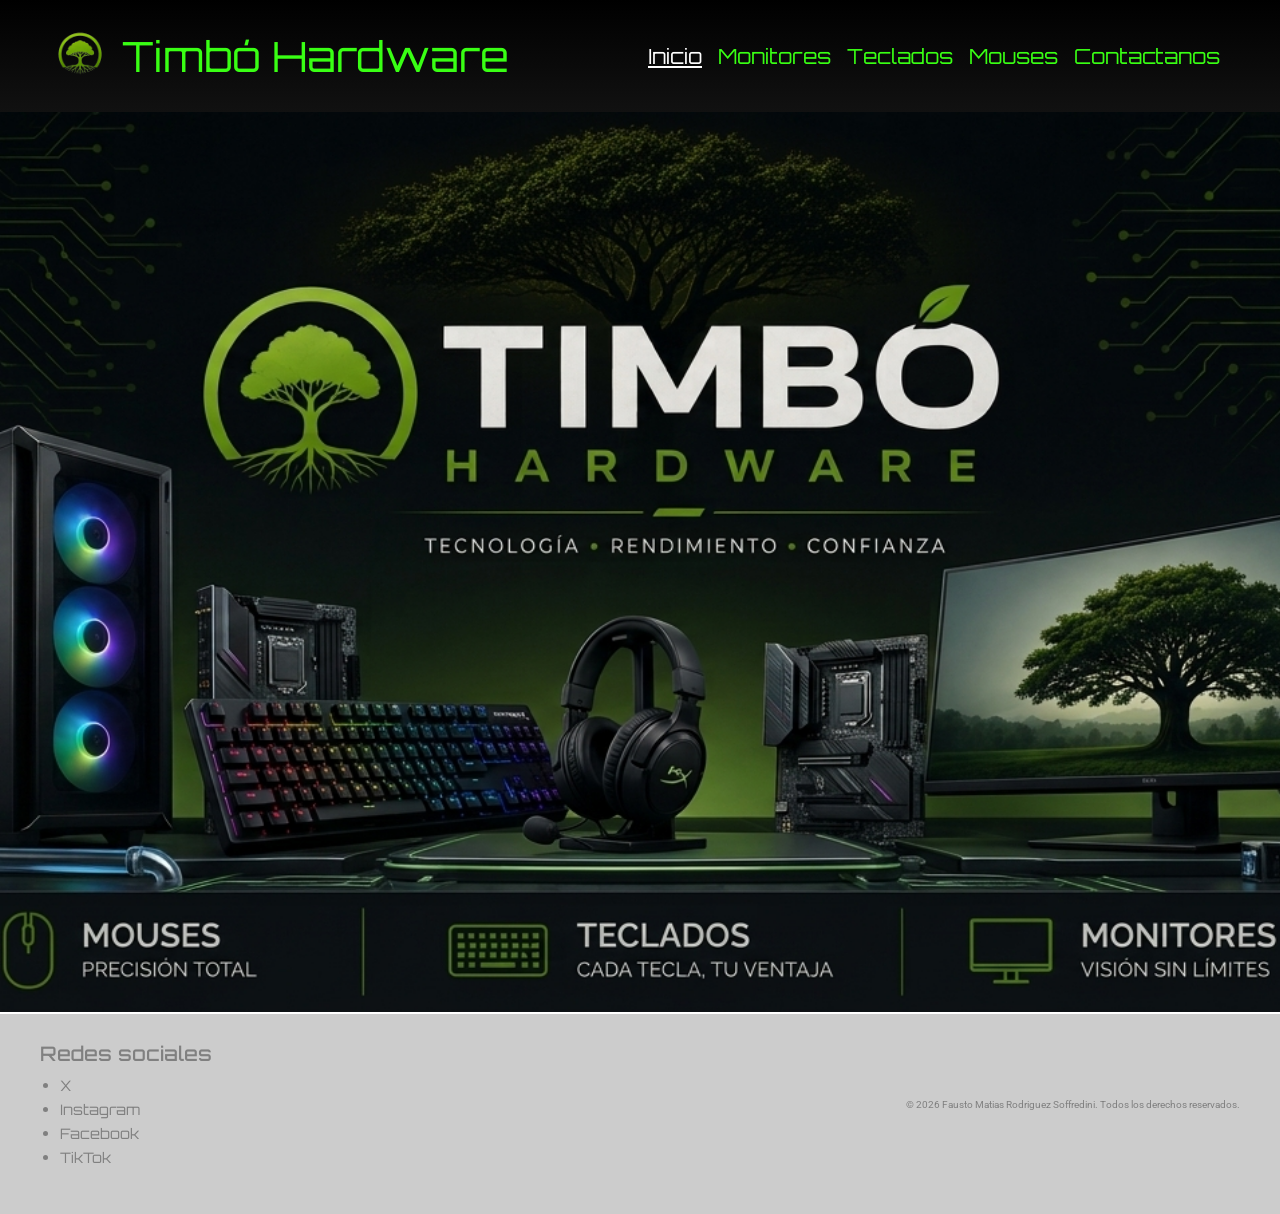
<file: index.html>
<!DOCTYPE html>
<html lang="es">

<head>
    <meta charset="UTF-8">
    <meta name="viewport" content="width=device-width, initial-scale=1.0">
    <title>Timbó Hardware</title>
    <meta name="description"
        content="Timbó Hardware: tienda gamer con monitores, teclados y mouses de las mejores marcas. Envíos y atención personalizada en Entre Ríos, Argentina.">
    <meta name="keywords"
        content="hardware gamer, tienda de hardware, monitores gamer, teclados mecánicos, mouses gamer, Timbó, Entre Ríos">
    <link href="https://cdn.jsdelivr.net/npm/bootstrap@5.3.3/dist/css/bootstrap.min.css" rel="stylesheet">
    <link rel="stylesheet" href="css/styles.css">
    <link rel="preconnect" href="https://fonts.googleapis.com">
    <link rel="preconnect" href="https://fonts.gstatic.com" crossorigin>
    <link
        href="https://fonts.googleapis.com/css2?family=Exo+2:ital,wght@0,100..900;1,100..900&family=Orbitron:wght@400..900&family=Roboto:ital,wght@0,100..900;1,100..900&display=swap"
        rel="stylesheet">
    <link href="https://unpkg.com/aos@2.3.1/dist/aos.css" rel="stylesheet">
</head>

<body>
    <header>
        <nav class="navbar navbar-expand-lg navbar-dark navbar-custom">
            <div class="container-fluid">
                <a class="navbar-brand" href="#">
                    <img src="img/opcion3_logotimbohardware.png" alt="Logo timbó hardware">
                    <span class="title">Timbó Hardware</span>
                </a>
                <button class="navbar-toggler" type="button" data-bs-toggle="collapse" data-bs-target="#navbarNav"
                    aria-controls="navbarNav" aria-expanded="false" aria-label="Toggle navigation">
                    <span class="navbar-toggler-icon"></span>
                </button>
                <div class="collapse navbar-collapse" id="navbarNav">
                    <ul class="navbar-nav ms-auto">
                        <li class="nav-item"><a class="nav-link active" aria-current="page" href="#">Inicio</a></li>
                        <li class="nav-item"><a class="nav-link" href="pages/monitores.html">Monitores</a></li>
                        <li class="nav-item"><a class="nav-link" href="pages/teclados.html">Teclados</a></li>
                        <li class="nav-item"><a class="nav-link" href="pages/mouses.html">Mouses</a></li>
                        <li class="nav-item"><a class="nav-link" href="pages/contactanos.html">Contactanos</a></li>
                    </ul>
                </div>
            </div>
        </nav>
    </header>
    <main>
        <section class="secindex">
            
        </section>
    </main>

    <footer>
        <div>
            <h2>Redes sociales</h2>
            <ul>
                <li><a href="https://x.com/" target="_blank">X</a></li>
                <li><a href="https://www.instagram.com/" target="_blank">Instagram</a></li>
                <li><a href="https://www.facebook.com/" target="_blank">Facebook</a></li>
                <li><a href="https://www.tiktok.com/" target="_blank">TikTok</a></li>
            </ul>
        </div>

        <div>
            <p>&copy; 2026 Fausto Matias Rodriguez Soffredini. Todos los derechos reservados.</p>
        </div>

    </footer>

    <script src="https://cdn.jsdelivr.net/npm/bootstrap@5.3.3/dist/js/bootstrap.bundle.min.js"></script>
</body>

</html>
</file>
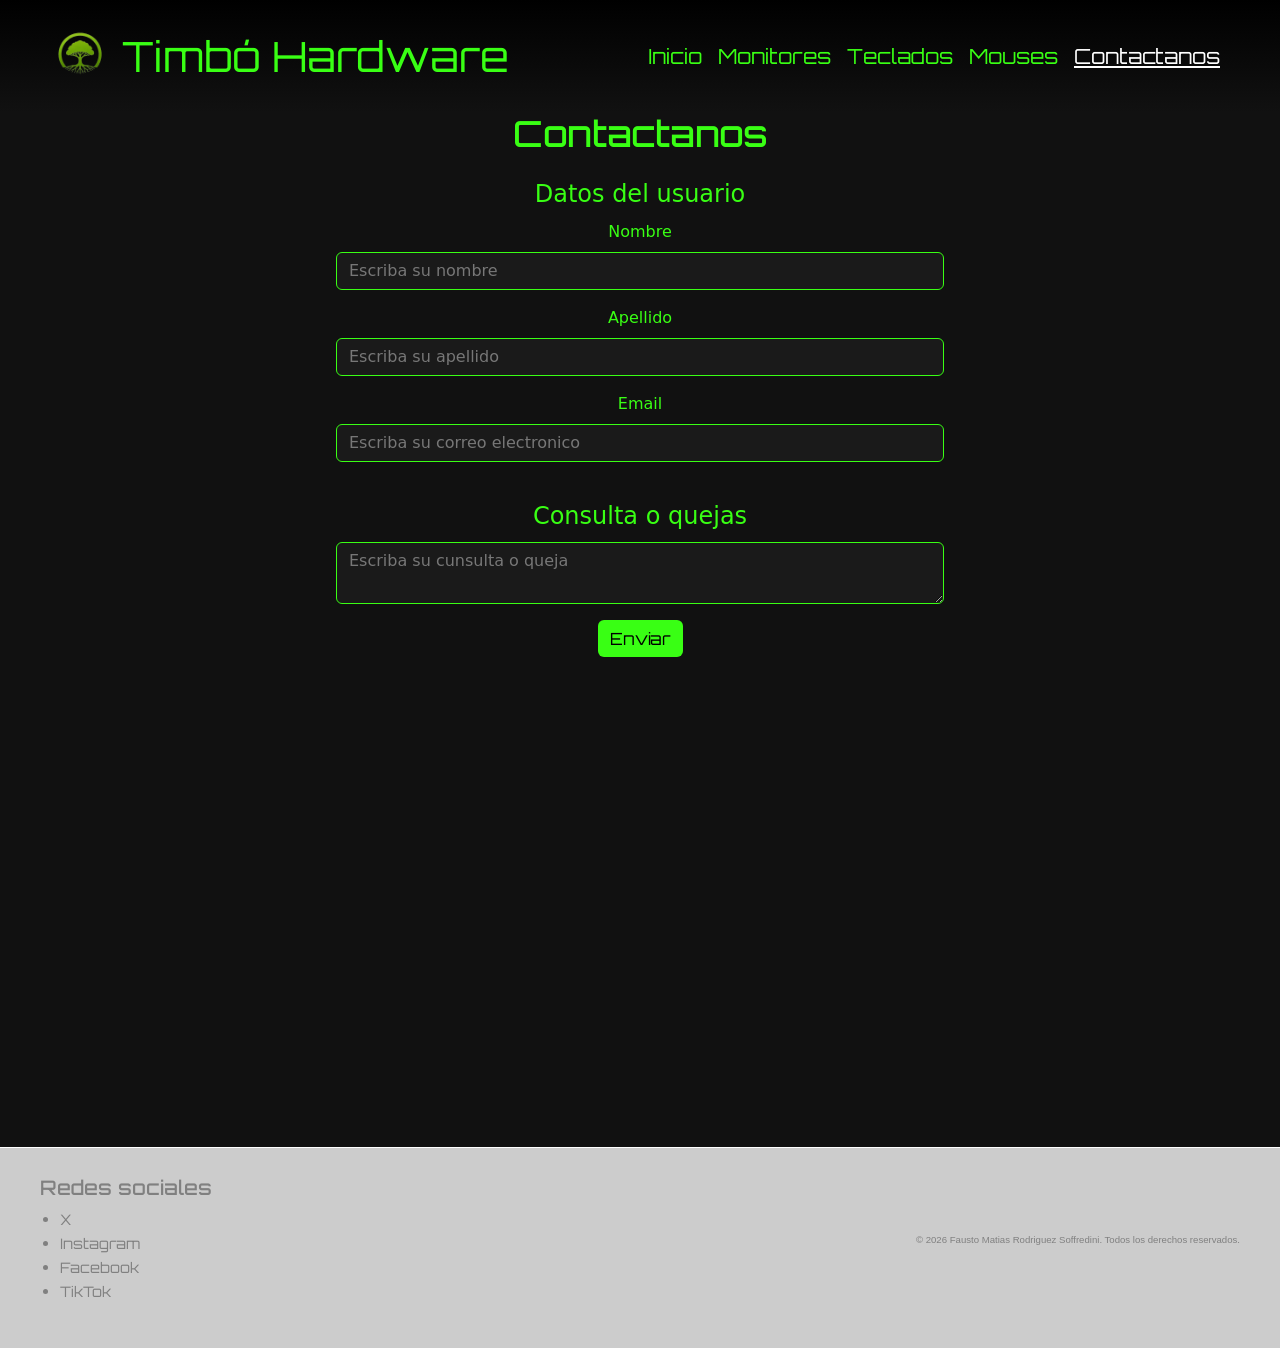
<file: pages/contactanos.html>
<!DOCTYPE html>
<html lang="es">

<head>
    <meta charset="UTF-8">
    <meta name="viewport" content="width=device-width, initial-scale=1.0">
    <title>Contactanos | Timbó Hardware</title>
    <meta name="description"
        content="¿Consultas o quejas? Escribinos desde el formulario de contacto de Timbó Hardware y encontrá nuestra ubicación en Timbó, Entre Ríos.">
    <meta name="keywords"
        content="contacto Timbó Hardware, formulario de contacto, ubicación tienda gamer, Entre Ríos">
    <link href="https://cdn.jsdelivr.net/npm/bootstrap@5.3.3/dist/css/bootstrap.min.css" rel="stylesheet">
    <link rel="stylesheet" href="../css/styles.css">
    <link rel="preconnect" href="https://fonts.googleapis.com">
    <link rel="preconnect" href="https://fonts.gstatic.com" crossorigin>
    <link href="https://fonts.googleapis.com/css2?family=Orbitron:wght@400..900&display=swap" rel="stylesheet">
</head>

<body>
    <header>
        <nav class="navbar navbar-expand-lg navbar-dark navbar-custom">
            <div class="container-fluid">
                <a class="navbar-brand" href="../index.html">
                    <img src="../img/opcion3_logotimbohardware.png" alt="Logo timbó hardware">
                    <span class="title">Timbó Hardware</span>
                </a>
                <button class="navbar-toggler" type="button" data-bs-toggle="collapse"
                    data-bs-target="#navbarNav" aria-controls="navbarNav" aria-expanded="false"
                    aria-label="Toggle navigation">
                    <span class="navbar-toggler-icon"></span>
                </button>
                <div class="collapse navbar-collapse" id="navbarNav">
                    <ul class="navbar-nav ms-auto">
                        <li class="nav-item"><a class="nav-link" href="../index.html">Inicio</a></li>
                        <li class="nav-item"><a class="nav-link" href="monitores.html">Monitores</a></li>
                        <li class="nav-item"><a class="nav-link" href="teclados.html">Teclados</a></li>
                        <li class="nav-item"><a class="nav-link" href="mouses.html">Mouses</a></li>
                        <li class="nav-item"><a class="nav-link active" aria-current="page" href="#">Contactanos</a></li>
                    </ul>
                </div>
            </div>
        </nav>
    </header>


    <main class="maincontact">
        <div class="container">
            <h1 class="h2contact">Contactanos</h1>
            <form>
                <fieldset>
                    <legend>Datos del usuario</legend>
                    <div class="mb-3">
                        <label for="form-name" class="form-label">Nombre</label>
                        <input type="text" class="form-control" id="form-name" placeholder="Escriba su nombre" required>
                    </div>
                    <div class="mb-3">
                        <label for="from-apl" class="form-label">Apellido</label>
                        <input type="text" class="form-control" id="from-apl" placeholder="Escriba su apellido" required>
                    </div>
                    <div class="mb-3">
                        <label for="from-email" class="form-label">Email</label>
                        <input type="email" class="form-control" id="from-email" placeholder="Escriba su correo electronico" required>
                    </div>
                </fieldset>
                <fieldset>
                    <legend>Consulta o quejas</legend>
                    <textarea class="form-control" placeholder="Escriba su cunsulta o queja"></textarea>
                </fieldset>
                <input type="submit" class="btn btn-neon mt-3" value="Enviar">
            </form>
            <section>
                <iframe title="Ubicación de Timbó Hardware en el mapa"
                    src="https://www.google.com/maps/embed?pb=!1m18!1m12!1m3!1d252.16067580365151!2d-60.49565575355877!3d-31.752585720716606!2m3!1f0!2f0!3f0!3m2!1i1024!2i768!4f13.1!3m3!1m2!1s0x95b44ddc25645367%3A0x3a092cbb2040b0ad!2zRWwgVGltYsOzLCBFMzEwMiBQYXJhbsOhLCBFbnRyZSBSw61vcw!5e0!3m2!1ses!2sar!4v1782133931710!5m2!1ses!2sar"
                    allowfullscreen="" loading="lazy" referrerpolicy="no-referrer-when-downgrade"></iframe>
            </section>
        </div>
    </main>


    <footer>
        <div>
            <h2>Redes sociales</h2>
            <ul>
                <li><a href="https://x.com/" target="_blank">X</a></li>
                <li><a href="https://www.instagram.com/" target="_blank">Instagram</a></li>
                <li><a href="https://www.facebook.com/" target="_blank">Facebook</a></li>
                <li><a href="https://www.tiktok.com/" target="_blank">TikTok</a></li>
            </ul>
        </div>

        <div>
            <p>&copy; 2026 Fausto Matias Rodriguez Soffredini. Todos los derechos reservados.</p>
        </div>

    </footer>

    <script src="https://cdn.jsdelivr.net/npm/bootstrap@5.3.3/dist/js/bootstrap.bundle.min.js"></script>
</body>

</html>
</file>
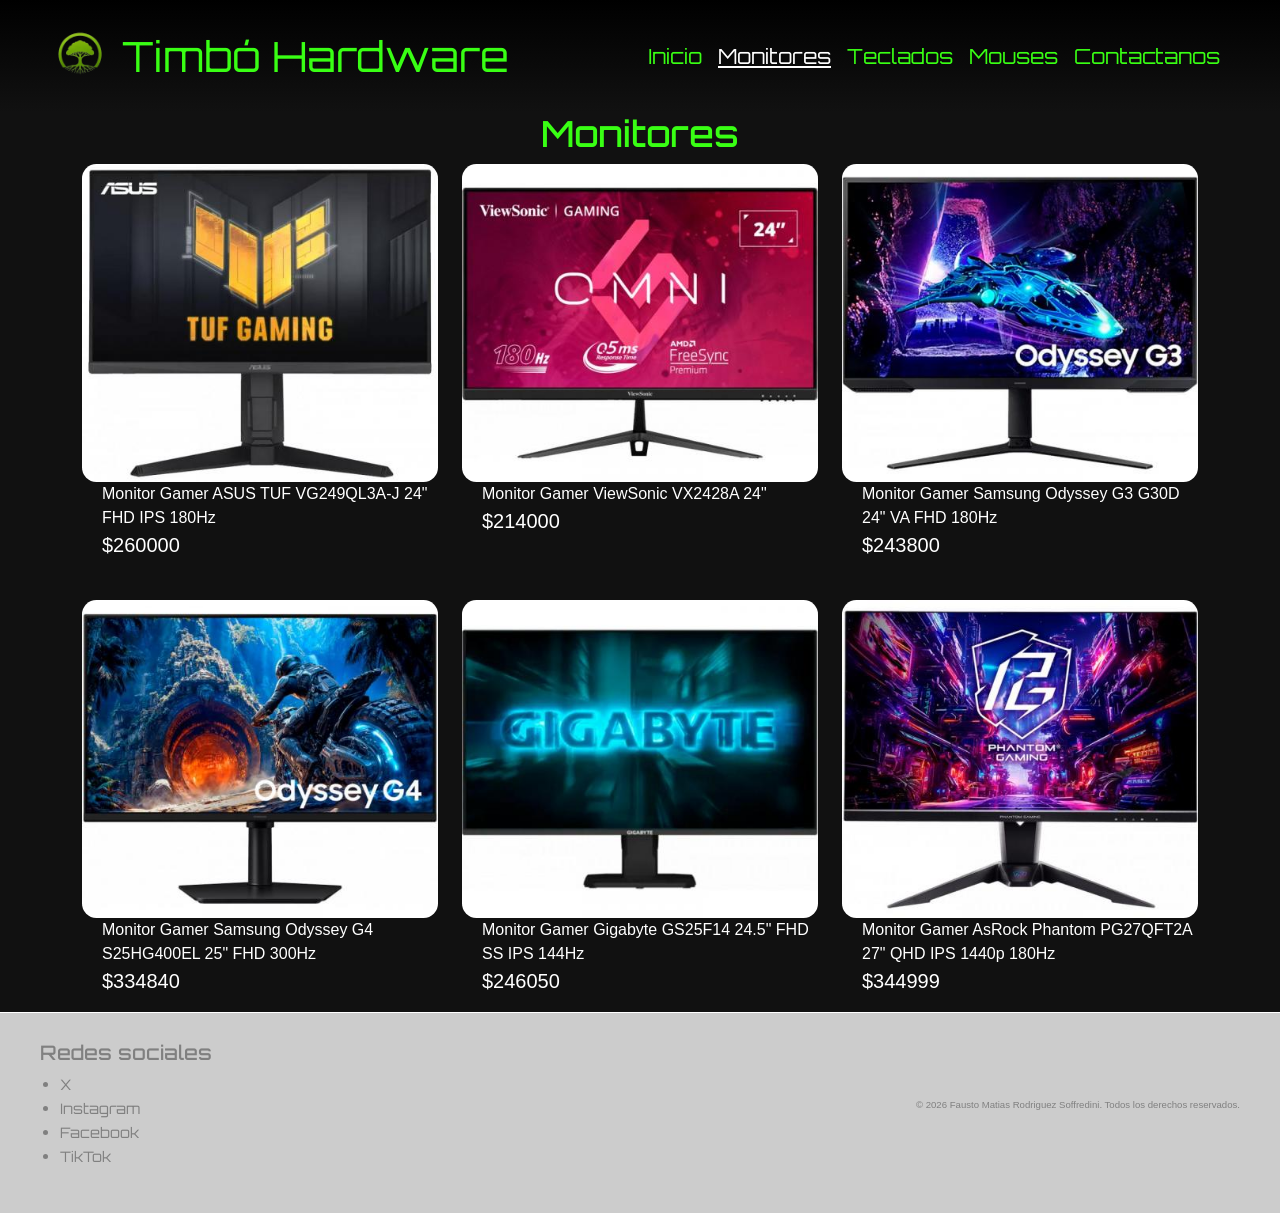
<file: pages/monitores.html>
<!DOCTYPE html>
<html lang="es">

<head>
    <meta charset="UTF-8">
    <meta name="viewport" content="width=device-width, initial-scale=1.0">
    <title>Monitores Gamer | Timbó Hardware</title>
    <meta name="description"
        content="Catálogo de monitores gamer ASUS, ViewSonic, Samsung Odyssey, Gigabyte y AsRock: FHD, QHD, 144Hz a 300Hz. Encontrá el ideal para tu setup en Timbó Hardware.">
    <meta name="keywords"
        content="monitores gamer, monitor 144Hz, monitor 180Hz, ASUS TUF, Samsung Odyssey, ViewSonic, Timbó Hardware">
    <link href="https://cdn.jsdelivr.net/npm/bootstrap@5.3.3/dist/css/bootstrap.min.css" rel="stylesheet">
    <link rel="stylesheet" href="../css/styles.css">
    <link rel="preconnect" href="https://fonts.googleapis.com">
    <link rel="preconnect" href="https://fonts.gstatic.com" crossorigin>
    <link href="https://fonts.googleapis.com/css2?family=Orbitron:wght@400..900&display=swap" rel="stylesheet">
    <link href="https://unpkg.com/aos@2.3.1/dist/aos.css" rel="stylesheet">
</head>

<body>
    <header>
        <nav class="navbar navbar-expand-lg navbar-dark navbar-custom">
            <div class="container-fluid">
                <a class="navbar-brand" href="../index.html">
                    <img src="../img/opcion3_logotimbohardware.png" alt="Logo timbó hardware">
                    <span class="title">Timbó Hardware</span>
                </a>
                <button class="navbar-toggler" type="button" data-bs-toggle="collapse"
                    data-bs-target="#navbarNav" aria-controls="navbarNav" aria-expanded="false"
                    aria-label="Toggle navigation">
                    <span class="navbar-toggler-icon"></span>
                </button>
                <div class="collapse navbar-collapse" id="navbarNav">
                    <ul class="navbar-nav ms-auto">
                        <li class="nav-item"><a class="nav-link" href="../index.html">Inicio</a></li>
                        <li class="nav-item"><a class="nav-link active" aria-current="page" href="#">Monitores</a></li>
                        <li class="nav-item"><a class="nav-link" href="teclados.html">Teclados</a></li>
                        <li class="nav-item"><a class="nav-link" href="mouses.html">Mouses</a></li>
                        <li class="nav-item"><a class="nav-link" href="contactanos.html">Contactanos</a></li>
                    </ul>
                </div>
            </div>
        </nav>
    </header>
    <main>
        <div class="container">
            <h1>Monitores</h1>
            <section class="row g-4 justify-content-center">
                <div class="col-12 col-md-6 col-lg-4" data-aos="fade-right">
                    <figure>
                        <img src="../img/monitorgamerasustufvg249ql3a-j.jpg" alt="Monitor Gamer ASUS TUF VG249QL3A-J 24 FHD IPS 180Hz" class="producto">
                        <figcaption>Monitor Gamer ASUS TUF VG249QL3A-J 24" FHD IPS 180Hz</figcaption>
                        <p>$260000</p>
                    </figure>
                </div>
                <div class="col-12 col-md-6 col-lg-4" data-aos="fade-down">
                    <figure>
                        <img src="../img/compragamer_Imganen_general_40295_Monitor_Gamer_ViewSonic_VX2428A_24__FHD_IPS_180Hz_FreeSync_Premium_3f8b9818-grn.jpg" alt="Monitor Gamer ViewSonic VX2428A 24& FHD IPS 180Hz" class="producto">
                        <figcaption>Monitor Gamer ViewSonic VX2428A 24"</figcaption>
                        <p>$214000</p>
                    </figure>
                </div>
                <div class="col-12 col-md-6 col-lg-4" data-aos="fade-left">
                    <figure>
                        <img src="../img/compragamer_Imganen_general_53437_Monitor_Gamer_Samsung_Odyssey_G3_G30D_24__VA_FHD_180Hz_LS24DG300ELXZB_975720d7-grn.jpg" alt="Monitor Gamer Samsung Odyssey G3 G30D 24 VA FHD 180Hz" class="producto">
                        <figcaption>Monitor Gamer Samsung Odyssey G3 G30D 24" VA FHD 180Hz</figcaption>
                        <p>$243800</p>
                    </figure>
                </div>
                <div class="col-12 col-md-6 col-lg-4" data-aos="fade-right">
                    <figure>
                        <img src="../img/compragamer_Imganen_general_53558_Monitor_Gamer_Samsung_Odyssey_G4_S25HG400EL_25__FHD_300Hz_LS25HG400ELXZB_f2a3b28c-grn.jpg" alt="Monitor Gamer Samsung Odyssey G4 S25HG400EL 25 FHD 300Hz" class="producto">
                        <figcaption>Monitor Gamer Samsung Odyssey G4 S25HG400EL 25" FHD 300Hz</figcaption>
                        <p>$334840</p>
                    </figure>
                </div>
                <div class="col-12 col-md-6 col-lg-4" data-aos="fade-up">
                    <figure>
                        <img src="../img/compragamer_Imganen_general_53033_Monitor_Gamer_Gigabyte_GS25F14_24.5__FHD_SS_IPS_144Hz_1ms_Adaptive-Sync_6673f477-grn.jpg" alt="Monitor Gamer Gigabyte GS25F14 24.5 FHD SS IPS 144Hz" class="producto">
                        <figcaption>Monitor Gamer Gigabyte GS25F14 24.5" FHD SS IPS 144Hz</figcaption>
                        <p>$246050</p>
                    </figure>
                </div>
                <div class="col-12 col-md-6 col-lg-4" data-aos="fade-left">
                    <figure>
                        <img src="../img/compragamer_Imganen_general_41867_Monitor_Gamer_AsRock_Phantom_PG27QFT2A_27__QHD_IPS_1440p_180Hz_FreeSync_Antena_WiFi_Integrada_Base_Regulable_5a72f4c4-grn.jpg" alt="Monitor Gamer AsRock Phantom PG27QFT2A 27 QHD IPS 1440p 180Hz" class="producto">
                        <figcaption>Monitor Gamer AsRock Phantom PG27QFT2A 27" QHD IPS 1440p 180Hz</figcaption>
                        <p>$344999</p>
                    </figure>
                </div>
            </section>
        </div>
    </main>

    <footer>
        <div>
            <h2>Redes sociales</h2>
            <ul>
                <li><a href="https://x.com/" target="_blank">X</a></li>
                <li><a href="https://www.instagram.com/" target="_blank">Instagram</a></li>
                <li><a href="https://www.facebook.com/" target="_blank">Facebook</a></li>
                <li><a href="https://www.tiktok.com/" target="_blank">TikTok</a></li>
            </ul>
        </div>

        <div>
            <p>&copy; 2026 Fausto Matias Rodriguez Soffredini. Todos los derechos reservados.</p>
        </div>

    </footer>

    <script src="https://cdn.jsdelivr.net/npm/bootstrap@5.3.3/dist/js/bootstrap.bundle.min.js"></script>
    <script src="https://unpkg.com/aos@2.3.1/dist/aos.js"></script>
    <script>
        AOS.init();
    </script>
</body>

</html>
</file>
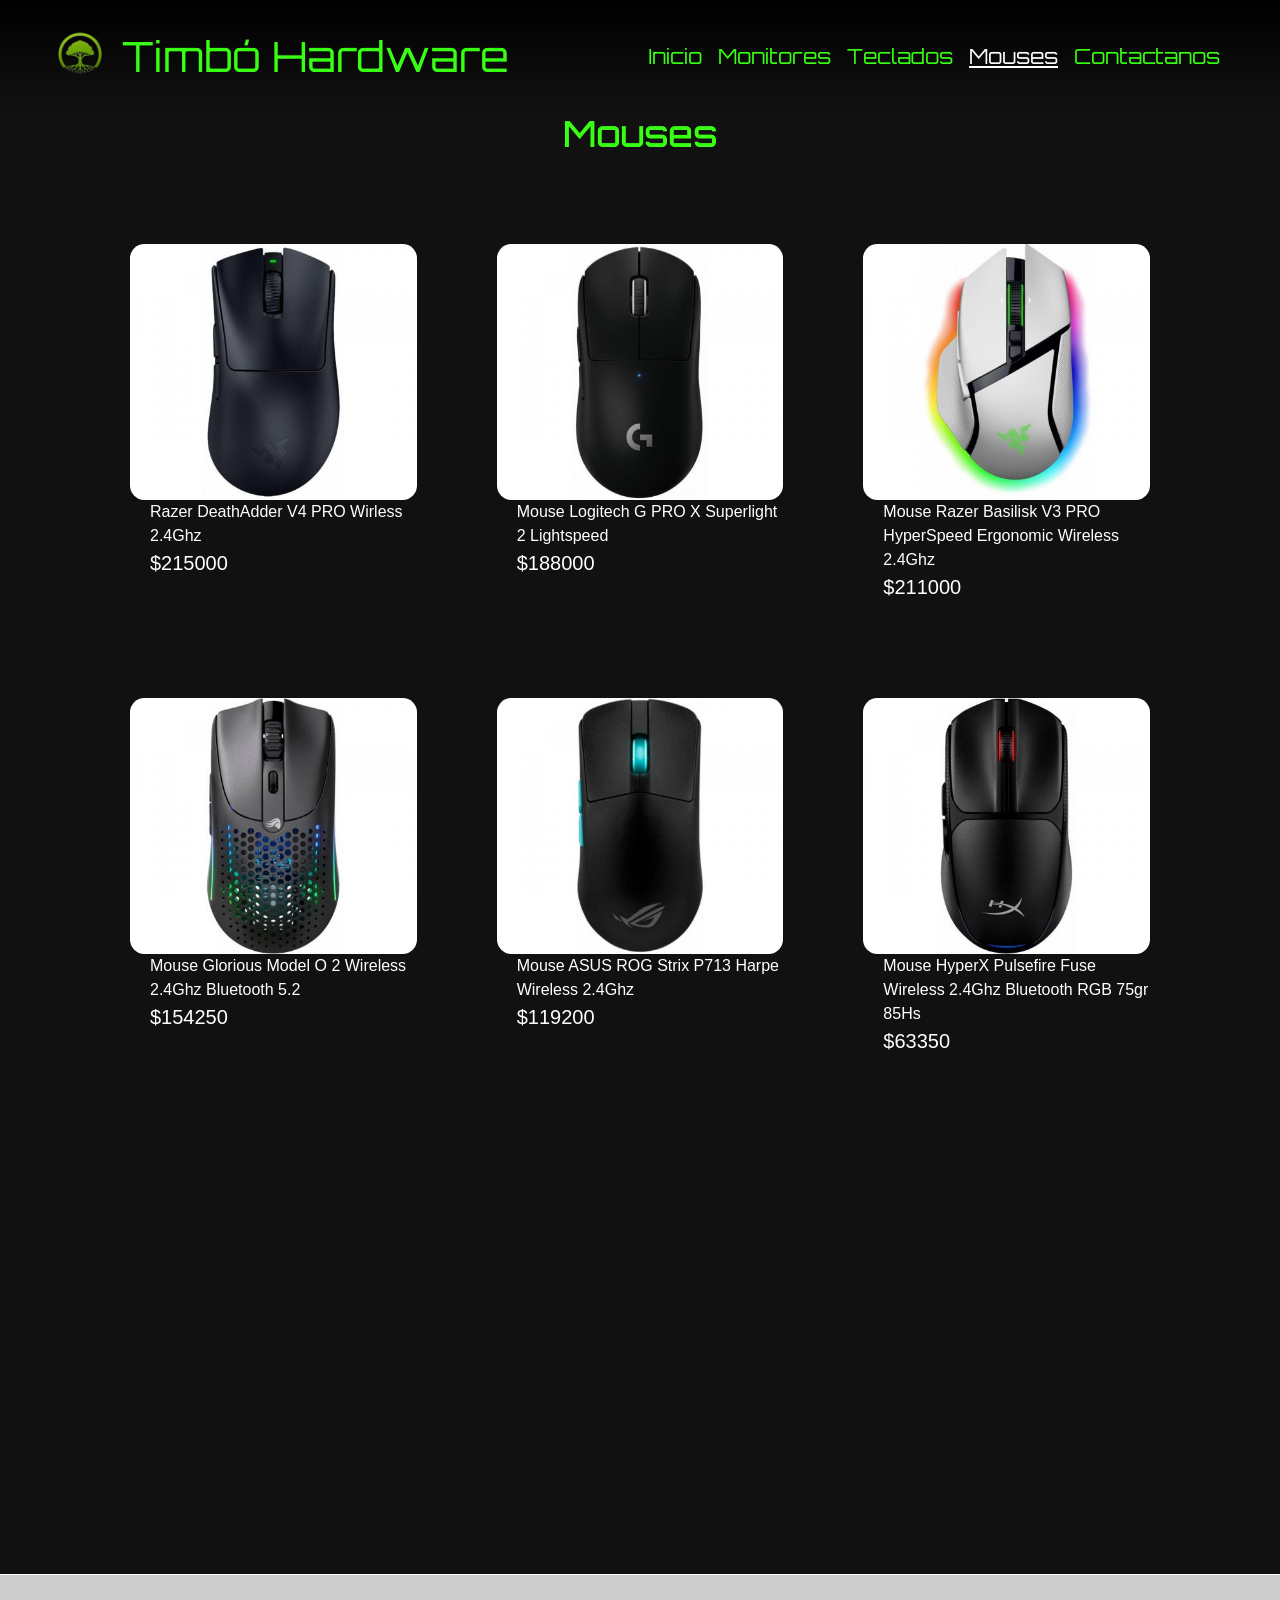
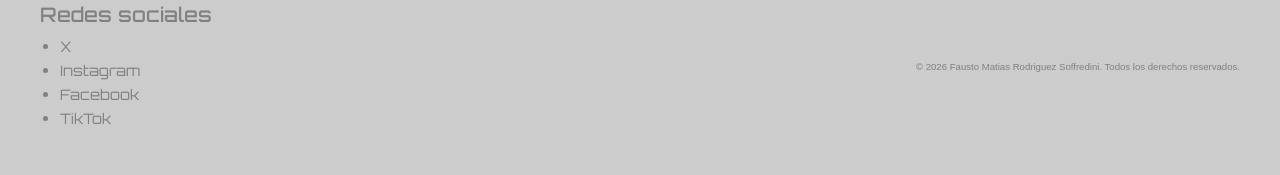
<file: pages/mouses.html>
<!DOCTYPE html>
<html lang="es">

<head>
    <meta charset="UTF-8">
    <meta name="viewport" content="width=device-width, initial-scale=1.0">
    <title>Mouses Gamer | Timbó Hardware</title>
    <meta name="description"
        content="Mouses gamer inalámbricos Razer, Logitech, Glorious, ASUS ROG y HyperX con sensores de alta precisión. Descubrí el catálogo completo en Timbó Hardware.">
    <meta name="keywords"
        content="mouses gamer, mouse inalámbrico, Razer DeathAdder, Logitech G PRO, Glorious Model O, Timbó Hardware">
    <link href="https://cdn.jsdelivr.net/npm/bootstrap@5.3.3/dist/css/bootstrap.min.css" rel="stylesheet">
    <link rel="stylesheet" href="../css/styles.css">
    <link rel="preconnect" href="https://fonts.googleapis.com">
    <link rel="preconnect" href="https://fonts.gstatic.com" crossorigin>
    <link href="https://fonts.googleapis.com/css2?family=Orbitron:wght@400..900&display=swap" rel="stylesheet">
    <link href="https://unpkg.com/aos@2.3.1/dist/aos.css" rel="stylesheet">
</head>

<body>
    <header>
        <nav class="navbar navbar-expand-lg navbar-dark navbar-custom">
            <div class="container-fluid">
                <a class="navbar-brand" href="../index.html">
                    <img src="../img/opcion3_logotimbohardware.png" alt="Logo timbó hardware">
                    <span class="title">Timbó Hardware</span>
                </a>
                <button class="navbar-toggler" type="button" data-bs-toggle="collapse" data-bs-target="#navbarNav"
                    aria-controls="navbarNav" aria-expanded="false" aria-label="Toggle navigation">
                    <span class="navbar-toggler-icon"></span>
                </button>
                <div class="collapse navbar-collapse" id="navbarNav">
                    <ul class="navbar-nav ms-auto">
                        <li class="nav-item"><a class="nav-link" href="../index.html">Inicio</a></li>
                        <li class="nav-item"><a class="nav-link" href="monitores.html">Monitores</a></li>
                        <li class="nav-item"><a class="nav-link" href="teclados.html">Teclados</a></li>
                        <li class="nav-item"><a class="nav-link active" aria-current="page" href="#">Mouses</a></li>
                        <li class="nav-item"><a class="nav-link" href="contactanos.html">Contactanos</a></li>
                    </ul>
                </div>
            </div>
        </nav>
    </header>
    <main>
        <div class="container">
            <h1>Mouses</h1>
            <section class="grid-productos">
                <div data-aos="zoom-in"> 
                    <figure>
                        <img src="../img/razerdeathadderv4pro.jpg" alt="Mouse razer deathadder v4 pro" class="producto">
                        <figcaption>Razer DeathAdder V4 PRO Wirless 2.4Ghz</figcaption>
                        <p>$215000</p>
                    </figure>
                </div>
                <div data-aos="zoom-in" data-aos-delay="100">
                    <figure>
                        <img src="../img/mouselogitechgproxsuperlight2lightspeed.jpg"
                            alt="Mouse Logitech G PRO X Superlight 2 Lightspeed" class="producto">
                        <figcaption>Mouse Logitech G PRO X Superlight 2 Lightspeed</figcaption>
                        <p>$188000</p>
                    </figure>
                </div>
                <div data-aos="zoom-in" data-aos-delay="200">
                    <figure>
                        <img src="../img/compragamer_Imganen_general_48098_Mouse_Razer_Basilisk_V3_PRO_HyperSpeed_Ergonomic_Wireless_2.4Ghz_White_35K_DPI_RGB_140hs_42623466-grn.jpg"
                            alt="Razer Basilisk" class="producto">
                        <figcaption>Mouse Razer Basilisk V3 PRO HyperSpeed Ergonomic Wireless 2.4Ghz</figcaption>
                        <p>$211000</p>
                    </figure>
                </div>
                <div data-aos="zoom-in" data-aos-delay="300">
                    <figure>
                        <img src="../img/compragamer_Imganen_general_42610_Mouse_Glorious_Model_O_2_Wireless_2.4Ghz_Bluetooth_5.2_Matte_Black_26K_DPI_RGB_68gr_110Hs_084798b9-grn.jpg"
                            alt="Mouse Glorious Model O 2 Wireless 2.4Ghz Bluetooth 5.2" class="producto">
                        <figcaption>Mouse Glorious Model O 2 Wireless 2.4Ghz Bluetooth 5.2</figcaption>
                        <p>$154250</p>
                    </figure>
                </div>
                <div data-aos="zoom-in" data-aos-delay="300">
                    <figure>
                        <img src="../img/compragamer_Imganen_general_41808_Mouse_ASUS_ROG_Strix_P713_Harpe_Wireless_2.4Ghz_Bluetooth_Ace_Aim_Lab_Edition_36.000DPI_Black_f9cbf54c-grn.jpg"
                            alt="Mouse ASUS ROG Strix P713 Harpe Wireless 2.4Ghz " class="producto">
                        <figcaption>Mouse ASUS ROG Strix P713 Harpe Wireless 2.4Ghz </figcaption>
                        <p>$119200</p>
                    </figure>
                </div>
                <div data-aos="zoom-in" data-aos-delay="300">
                    <figure>
                        <img src="../img/compragamer_Imganen_general_52735_Mouse_HyperX_Pulsefire_Fuse_Wireless_2.4Ghz_Bluetooth_RGB_75gr_85Hs_0378e422-grn.jpg"
                            alt="Mouse HyperX Pulsefire Fuse Wireless 2.4Ghz Bluetooth RGB 75gr 85Hs" class="producto">
                        <figcaption>Mouse HyperX Pulsefire Fuse Wireless 2.4Ghz Bluetooth RGB 75gr 85Hs</figcaption>
                        <p>$63350</p>
                    </figure>

                </div>
                <div data-aos="zoom-in" data-aos-delay="300">
                    <figure>
                        <img src="../img/compragamer_Imganen_general_10585_Mouse_Logitech_G305_Wireless_2.4Ghz_Lightspeed_Hero_Black_99g_250Hs_a0fa0a4d-grn.jpg"
                            alt="Mouse Logitech G305 Wireless 2.4Ghz Lightspeed Hero Black 99g 250Hs" class="producto">
                        <figcaption>Mouse Logitech G305 Wireless 2.4Ghz Lightspeed Hero Black 99g 250Hs</figcaption>
                        <p>$54990</p>
                    </figure>
                </div>
            </section>
        </div>
    </main>

    <footer>
        <div>
            <h2>Redes sociales</h2>
            <ul>
                <li><a href="https://x.com/" target="_blank">X</a></li>
                <li><a href="https://www.instagram.com/" target="_blank">Instagram</a></li>
                <li><a href="https://www.facebook.com/" target="_blank">Facebook</a></li>
                <li><a href="https://www.tiktok.com/" target="_blank">TikTok</a></li>
            </ul>
        </div>

        <div>
            <p>&copy; 2026 Fausto Matias Rodriguez Soffredini. Todos los derechos reservados.</p>
        </div>

    </footer>

    <script src="https://cdn.jsdelivr.net/npm/bootstrap@5.3.3/dist/js/bootstrap.bundle.min.js"></script>
    <script src="https://unpkg.com/aos@2.3.1/dist/aos.js"></script>
    <script>
        AOS.init();
    </script>
</body>

</html>
</file>
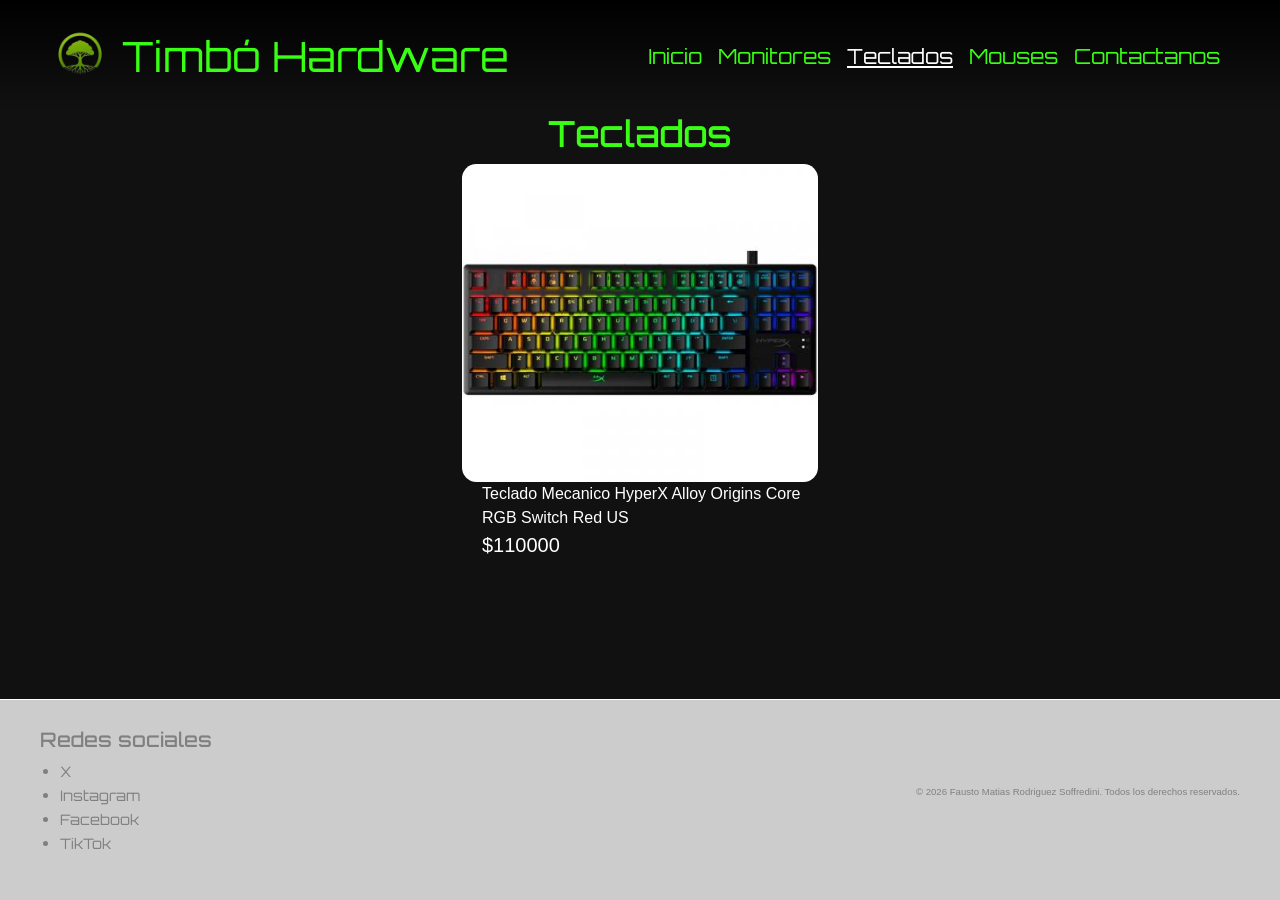
<file: pages/teclados.html>
<!DOCTYPE html>
<html lang="es">

<head>
    <meta charset="UTF-8">
    <meta name="viewport" content="width=device-width, initial-scale=1.0">
    <title>Teclados Mecánicos | Timbó Hardware</title>
    <meta name="description"
        content="Teclados mecánicos gamer con switches e iluminación RGB, como el HyperX Alloy Origins Core. Calidad y precisión para tus partidas en Timbó Hardware.">
    <meta name="keywords"
        content="teclados mecánicos, teclado gamer, HyperX Alloy Origins, switches red, teclado RGB, Timbó Hardware">
    <link href="https://cdn.jsdelivr.net/npm/bootstrap@5.3.3/dist/css/bootstrap.min.css" rel="stylesheet">
    <link rel="stylesheet" href="../css/styles.css">
    <link rel="preconnect" href="https://fonts.googleapis.com">
    <link rel="preconnect" href="https://fonts.gstatic.com" crossorigin>
    <link href="https://fonts.googleapis.com/css2?family=Orbitron:wght@400..900&display=swap" rel="stylesheet">
    <link href="https://unpkg.com/aos@2.3.1/dist/aos.css" rel="stylesheet">
</head>

<body>
    <header>
        <nav class="navbar navbar-expand-lg navbar-dark navbar-custom">
            <div class="container-fluid">
                <a class="navbar-brand" href="../index.html">
                    <img src="../img/opcion3_logotimbohardware.png" alt="Logo timbó hardware">
                    <span class="title">Timbó Hardware</span>
                </a>
                <button class="navbar-toggler" type="button" data-bs-toggle="collapse" data-bs-target="#navbarNav"
                    aria-controls="navbarNav" aria-expanded="false" aria-label="Toggle navigation">
                    <span class="navbar-toggler-icon"></span>
                </button>
                <div class="collapse navbar-collapse" id="navbarNav">
                    <ul class="navbar-nav ms-auto">
                        <li class="nav-item"><a class="nav-link" href="../index.html">Inicio</a></li>
                        <li class="nav-item"><a class="nav-link" href="monitores.html">Monitores</a></li>
                        <li class="nav-item"><a class="nav-link active" aria-current="page" href="#">Teclados</a></li>
                        <li class="nav-item"><a class="nav-link" href="mouses.html">Mouses</a></li>
                        <li class="nav-item"><a class="nav-link" href="contactanos.html">Contactanos</a></li>
                    </ul>
                </div>
            </div>
        </nav>
    </header>
    <main>
        <div class="container">
            <h1>Teclados</h1>
            <section class="row g-4 justify-content-center">
                <div class="col-12 col-md-6 col-lg-4" data-aos="flip-left" data-aos-easing="ease-out-cubic"
                    data-aos-duration="2000">
                    <figure>
                        <img src="../img/tecladohyperxalloyoriginscorergbswitchesredus.jpg"
                            alt="Teclado Mecanico HyperX Alloy Origins Core RGB Switch Red US" class="producto">
                        <figcaption>Teclado Mecanico HyperX Alloy Origins Core RGB Switch Red US</figcaption>
                        <p>$110000</p>
                    </figure>
                </div>
            </section>
        </div>
    </main>

    <footer>
        <div>
            <h2>Redes sociales</h2>
            <ul>
                <li><a href="https://x.com/" target="_blank">X</a></li>
                <li><a href="https://www.instagram.com/" target="_blank">Instagram</a></li>
                <li><a href="https://www.facebook.com/" target="_blank">Facebook</a></li>
                <li><a href="https://www.tiktok.com/" target="_blank">TikTok</a></li>
            </ul>
        </div>

        <div>
            <p>&copy; 2026 Fausto Matias Rodriguez Soffredini. Todos los derechos reservados.</p>
        </div>

    </footer>

    <script src="https://cdn.jsdelivr.net/npm/bootstrap@5.3.3/dist/js/bootstrap.bundle.min.js"></script>
    <script src="https://unpkg.com/aos@2.3.1/dist/aos.js"></script>
    <script>
        AOS.init();
    </script>
</body>

</html>
</file>
<file: css/styles.css>
* {
  margin: 0;
  padding: 0;
  box-sizing: border-box;
}

html, body {
  height: 100%;
  margin: 0;
}

body {
  min-height: 100vh;
  display: flex;
  flex-direction: column;
}

@keyframes fadeIn {
  from {
    opacity: 0;
    transform: translateY(15px);
  }
  to {
    opacity: 1;
    transform: translateY(0);
  }
}
@keyframes neonPulse {
  0%, 100% {
    box-shadow: 0 0 5px rgba(57, 255, 20, 0.4);
  }
  50% {
    box-shadow: 0 0 18px rgba(57, 255, 20, 0.85);
  }
}
header {
  position: sticky;
  top: 0;
  z-index: 1000;
  background: linear-gradient(to bottom, #000000, #111111);
}
header .navbar-custom {
  background: linear-gradient(to bottom, #000000, #111111);
  padding: 0.9rem 0.3rem;
  font-family: "Orbitron", sans-serif;
  font-size: inherit;
  color: inherit;
}
header .navbar-custom .navbar-brand {
  color: white;
  display: flex;
  flex-direction: row;
  justify-content: flex-start;
  align-items: center;
  gap: 0.9rem;
  font-family: "Orbitron", sans-serif;
  font-size: 2rem;
  color: inherit;
}
header .navbar-custom .navbar-brand img {
  width: 2.8rem;
  height: auto;
  transition: all 0.3s ease-in-out;
}
header .navbar-custom .navbar-brand:hover img {
  transform: rotate(-8deg) scale(1.08);
}
header .navbar-custom .nav-link {
  font-family: "Orbitron", sans-serif;
  font-size: 1.1rem;
  color: #39FF14;
  transition: all 0.3s ease-in-out;
}
header .navbar-custom .nav-link:hover {
  opacity: 0.75;
  transform: translateY(-2px);
}
header .navbar-custom .nav-link.active {
  text-decoration: underline;
}
header .title {
  color: #39FF14;
}
@media (min-width: 768px) {
  header .navbar-custom {
    padding: 1.1rem 2rem;
  }
  header .navbar-custom .navbar-brand {
    font-family: "Orbitron", sans-serif;
    font-size: 2.3rem;
    color: inherit;
  }
  header .navbar-custom .navbar-brand img {
    width: 3.2rem;
  }
  header .navbar-custom .nav-link {
    font-size: 1.2rem;
  }
}
@media (min-width: 1024px) {
  header .navbar-custom {
    padding: 1.25rem 2.5rem;
  }
  header .navbar-custom .navbar-brand {
    font-family: "Orbitron", sans-serif;
    font-size: 2.6rem;
    color: inherit;
  }
  header .navbar-custom .navbar-brand img {
    width: 3.5rem;
  }
  header .navbar-custom .nav-link {
    font-size: 1.3rem;
  }
}

main {
  background-color: #111111;
  flex: 1;
}
main section {
  margin-top: 1.56rem;
}
main h1 {
  text-align: center;
  font-family: "Orbitron", sans-serif;
  font-size: 1.75rem;
  color: #39FF14;
}
@media (min-width: 768px) {
  main section {
    margin-top: 2rem;
  }
  main h1 {
    font-size: 2rem;
  }
}
@media (min-width: 1024px) {
  main section {
    margin-top: 2.5rem;
  }
  main h1 {
    font-size: 2.25rem;
  }
}

.secindex {
  margin-top: 0%;
  min-height: 100vh;
  background-image: url(../img/opcion_1_timbo_mobile.jpg);
  background-size: cover;
  background-position: center 95%;
  background-repeat: no-repeat;
  animation: fadeIn 0.8s ease-out;
}
@media (min-width: 768px) {
  .secindex {
    background-image: url(../img/opcion_1_timbo_tablet.jpg);
  }
}
@media (min-width: 1024px) {
  .secindex {
    background-image: url(../img/opcion2_timbohardware.jpg);
    background-position: center 80%;
  }
}

.banner {
  width: 100%;
  height: auto;
  display: block;
  animation: fadeIn 0.8s ease-out;
}

.maincontact {
  background-color: #111111;
  color: #39FF14;
  text-align: center;
}
.maincontact section iframe {
  border: 0;
  display: block;
  width: 100%;
  max-width: 800px;
  aspect-ratio: 16/9;
  height: auto;
  margin: 0 auto;
  margin-top: 1.8rem;
}
@media (min-width: 768px) {
  .maincontact section iframe {
    margin-top: 2.2rem;
  }
}

.h2contact {
  margin-bottom: 1.25rem;
  font-family: "Orbitron", sans-serif;
  font-size: 1.75rem;
  color: #39FF14;
}
@media (min-width: 768px) {
  .h2contact {
    font-size: 2rem;
  }
}
@media (min-width: 1024px) {
  .h2contact {
    font-size: 2.25rem;
  }
}

footer {
  background-color: #CCCCCC;
  margin-top: 0.1%;
  padding: 1.25rem;
  display: flex;
  flex-direction: row;
  justify-content: space-between;
  align-items: center;
  gap: 1.25rem;
  flex-direction: column;
  text-align: center;
}
@media (min-width: 768px) {
  footer {
    flex-direction: row;
    text-align: left;
    padding: 1.5rem;
  }
}
@media (min-width: 1024px) {
  footer {
    padding: 1.75rem 2.5rem;
  }
}
footer h2 {
  font-family: "Orbitron", sans-serif;
  font-size: 1.25rem;
  color: gray;
}
footer div ul {
  color: gray;
  list-style-type: disc;
  padding-left: 1.25rem;
}
footer div ul li a {
  color: rgb(128, 128, 128);
  text-decoration: none;
  font-family: "Orbitron", sans-serif;
  font-size: 0.9rem;
  color: inherit;
}
footer div p {
  font-family: "Roboto", sans-serif;
  font-size: 0.6rem;
  color: #808080;
}

.btn-neon {
  background-color: #39FF14;
  border: none;
  font-family: "Orbitron", sans-serif;
  font-size: inherit;
  color: inherit;
  transition: all 0.3s ease-in-out;
  color: black;
}
.btn-neon:hover {
  background-color: rgb(39.2040050063%, 100%, 27.8431372549%);
  color: black;
  transform: translateY(-2px);
  animation: neonPulse 1.4s ease-in-out infinite;
}
@media (min-width: 768px) {
  .btn-neon {
    font-size: 1rem;
  }
}
@media (min-width: 1024px) {
  .btn-neon {
    font-size: 1.05rem;
  }
}

.maincontact form {
  display: block;
  width: 100%;
  max-width: 30rem;
  margin: 0 auto;
  align-items: center;
}
.maincontact form fieldset {
  margin-top: 1.25rem;
}
@media (min-width: 768px) {
  .maincontact form {
    max-width: 34rem;
  }
}
@media (min-width: 1024px) {
  .maincontact form {
    max-width: 38rem;
  }
}

.form-control {
  background-color: #1a1a1a;
  color: #39FF14;
  border: 1px solid #39FF14;
}
.form-control:focus {
  background-color: #1a1a1a;
  color: #39FF14;
  border-color: #39FF14;
  box-shadow: none;
}
.form-control::placeholder {
  color: #777777;
}

.producto {
  width: 100%;
  max-width: 25rem;
  height: auto;
  transition: all 0.3s ease-in-out;
}
.producto:hover {
  transform: scale(1.04);
  box-shadow: 0 0 0.9rem rgba(57, 255, 20, 0.5);
}
@media (min-width: 768px) {
  .producto {
    max-width: 28rem;
  }
}

.grid-productos > div {
  width: 100%;
  max-width: 25rem;
  margin: 0 auto;
  padding: 1.25rem;
}
@media (min-width: 768px) {
  .grid-productos > div {
    max-width: 28rem;
    padding: 1.5rem;
  }
}

main figure img {
  border-radius: 0.9rem;
}
main figure figcaption {
  margin-left: 1.25rem;
  overflow-wrap: break-word;
  word-break: break-word;
  font-family: "Roboto", sans-serif;
  font-size: inherit;
  color: rgb(255, 255, 255);
}
main figure p {
  margin-left: 1.25rem;
  font-family: "Roboto", sans-serif;
  font-size: 1.25rem;
  color: rgb(255, 255, 255);
}

.grid-productos {
  display: grid;
  grid-template-areas: "producto1" "producto2";
  gap: 1.8rem;
  padding: 1.25rem;
}
.grid-productos > div:nth-child(1) {
  grid-area: producto1;
}
.grid-productos > div:nth-child(2) {
  grid-area: producto2;
}
@media (min-width: 768px) {
  .grid-productos {
    gap: 2rem;
    padding: 1.5rem;
  }
}
@media (min-width: 1024px) {
  .grid-productos {
    grid-template-columns: 1fr 1fr 1fr;
    grid-template-areas: "producto1 producto2";
  }
}

/*# sourceMappingURL=styles.css.map */
</file>
